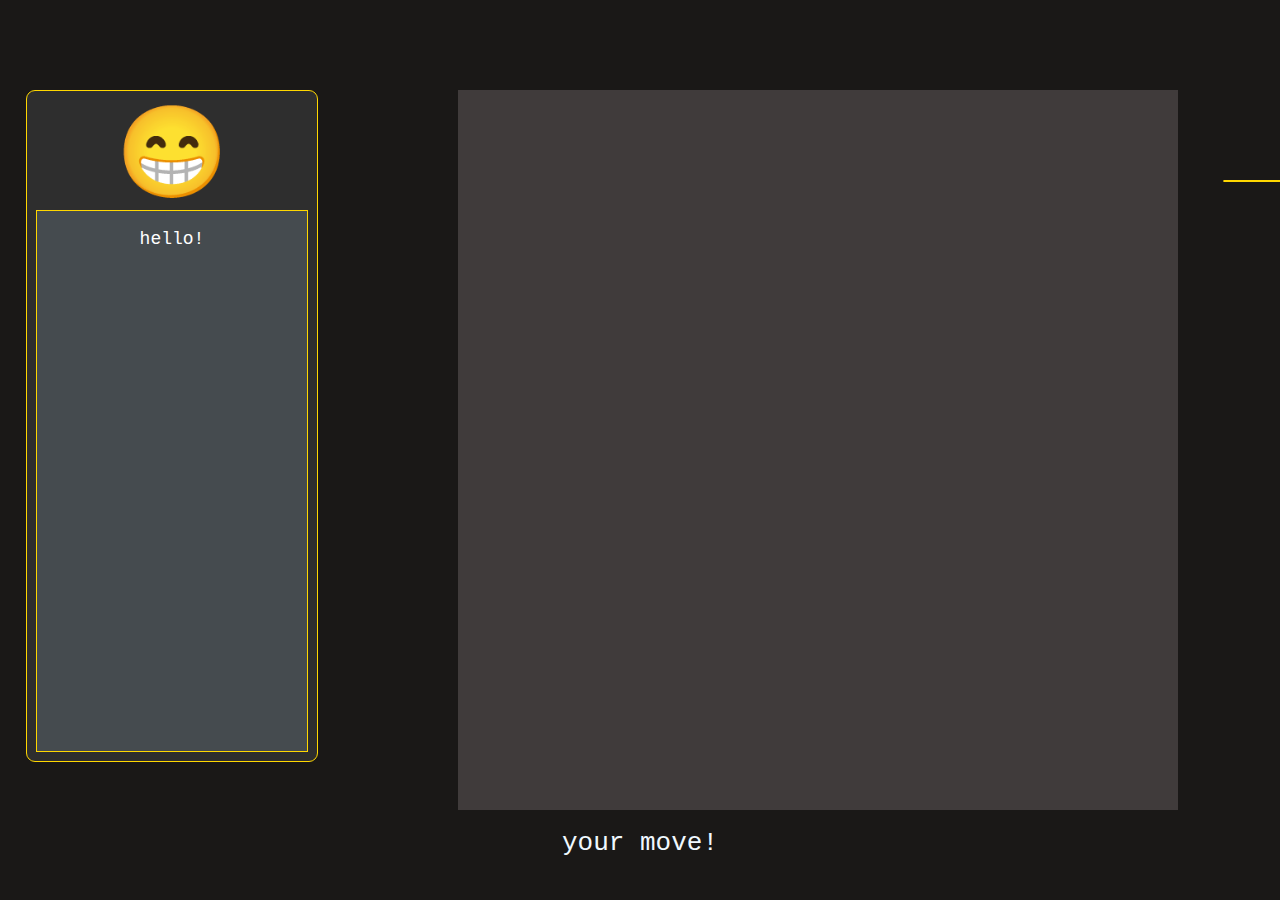
<file: static/index.html>
<!DOCTYPE html>
<html lang="en">
<head>
  <meta charset="UTF-8">
  <meta name="viewport" content="width=device-width, initial-scale=1.0">
  <title>Chess AI</title>
  <link rel="stylesheet" href="style.css">
</head>
<body>
  
  <div id="character">
    <div id="face">😁</div>
    <div id="chat">
      <p>hello!</p>
    </div>
  </div>
  <div id="history">
    
  </div>

  <div id="board"></div>
  <p id="status">your move!</p>
  
  <script src="script.js"></script>
</body>
</html>
</file>
<file: static/style.css>
body{
  background-color: rgb(26, 24, 23);
  font-family: monospace;
}

#board{
  width:80vh;
  height:80vh;
  background-color: rgb(64, 59, 59);
  margin-top: 10vh;
  margin-left: 50vh;
}

.tile{
  width: 10vh;
  height: 10vh;
  background-color: rgb(200, 189, 180);
  float: left;
}

.tile.white{
  background-color: rgb(75, 129, 39);
}

.piece{
  width: 8vh;
  height: 8vh;
  position: relative;
  top: 1vh;
  left: 1vh;

  background-image: url("pieces.png");
  background-size: 50vh;
}


.q{
  background-position-x: -8.5vh;
}

.r{
  background-position-x: -33.5vh;
}

.b{
  background-position-x: -17vh;
}

.n{
  background-position-x: -25.5vh;
}

.p{
  background-position-x: -42vh;
}

.piece.black{
  background-position-y: 8vh;
}

.tile.white:hover{
  background-color: rgb(119, 185, 81);
}

.tile:hover{
  background-color: rgb(221, 221, 221);
}
.tile.active, .tile.active:hover{
  background-color: red;
}

#status{
  color: aliceblue;
  text-align: center;
  width:20vh;
  margin: auto;
  margin-top: 2vh;
  font-size: 2em;
}

#character{
  position: absolute;
  margin-left: 2vh;
  background-color: rgb(46, 46, 46);
  padding:1vh;
  border-radius: 1vh;
  border: 1px solid gold;
  text-align: center  ;
}

#face{
  font-size: 10vh;
  margin: auto;
}

#history{
  width:10vh;
  position: absolute;
  margin-top: 10vh;
  margin-left: 135vh;
  background-color: gray;
  border-radius: 1vh;
  border: 1px solid gold;
  max-height: 40vh;
  overflow: auto;
}

#history>p{
  color:white;
  font-family: monospace;
  cursor: pointer;
  background-color: rgb(92, 92, 92);
  text-align: center;
  margin:0;
  padding:.5em;
}

#history>p:hover{
  background-color: grey;
}

#chat{
  background-color: rgb(69, 75, 79);
  border: 1px solid gold;
  width:30vh;
  height: 60vh;
}

#chat>p{
  color:white;
  font-size: 2vh;
}
</file>
